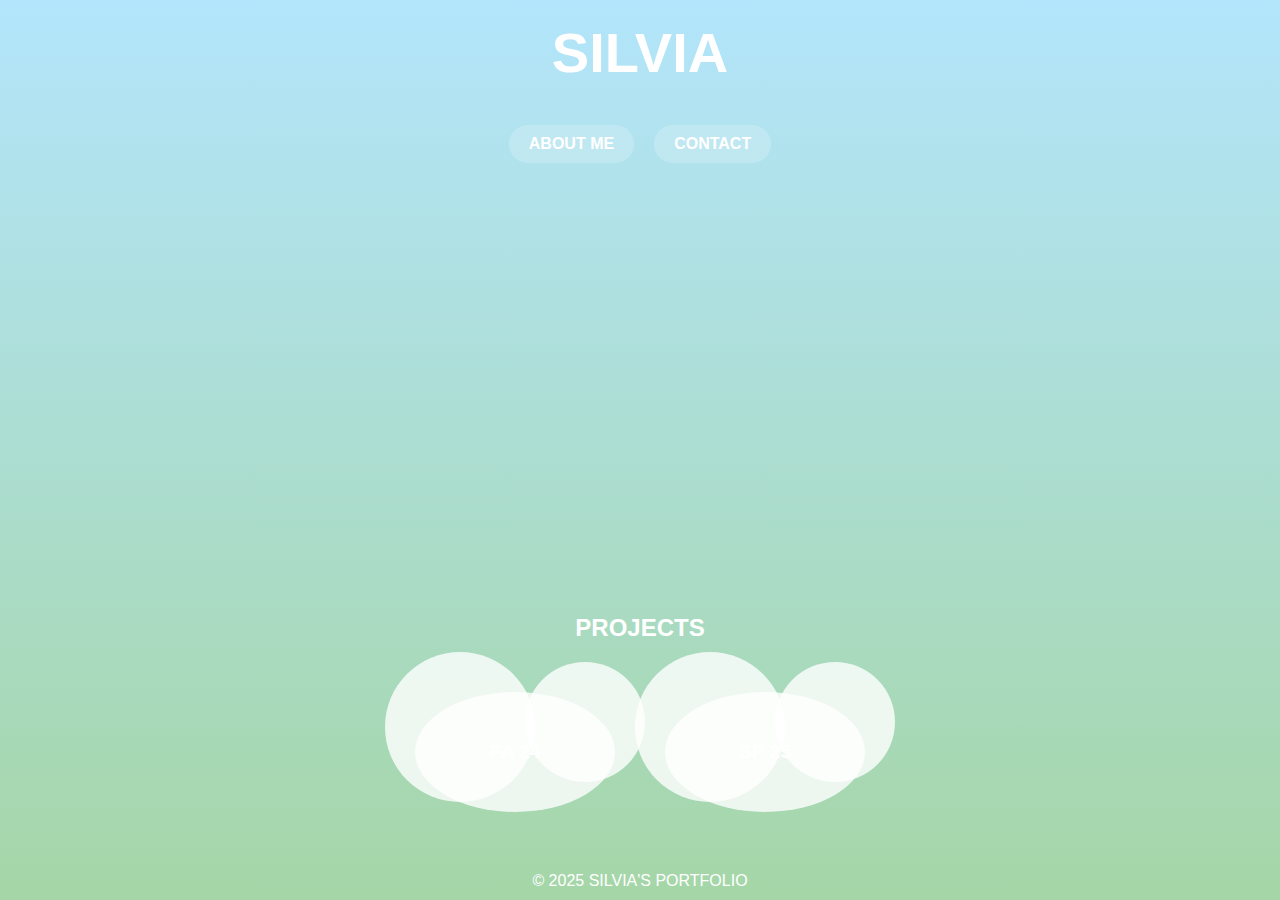
<file: index.html>
<!DOCTYPE html>
<html lang="en">
<head>
    <meta charset="UTF-8">
    <meta name="viewport" content="width=device-width, initial-scale=1.0">
    <title>Silvia's Portfolio</title>
    <style>
        * {
            margin: 0;
            padding: 0;
            box-sizing: border-box;
        }

        body {
            font-family: 'Arial', sans-serif;
            font-stretch: expanded;
            text-transform: uppercase;
            background: linear-gradient(to bottom, #b3e5fc, #a5d6a7);
            color: white;
            text-align: center;
            min-height: 100vh;
            display: flex;
            flex-direction: column;
        }

        header {
            padding: 20px;
        }

        header h1 {
            font-size: 3.5rem;
            font-weight: bold;
        }

        nav {
            display: flex;
            justify-content: center;
            gap: 20px;
            margin: 20px 0;
        }

        nav a {
            text-decoration: none;
            color: white;
            font-weight: bold;
            padding: 10px 20px;
            border-radius: 20px;
            background: rgba(255, 255, 255, 0.2);
        }

        main {
            flex: 1;
            display: flex;
            flex-direction: column;
            justify-content: flex-end;
            align-items: center;
            padding-bottom: 50px;
        }

        .cloud-container {
            display: flex;
            justify-content: center;
            gap: 50px;
            margin-top: 50px;
        }

        .cloud-icon {
            width: 200px;
            height: 120px;
            background: rgba(255, 255, 255, 0.8);
            border-radius: 50%;
            position: relative;
            cursor: pointer;
            display: flex;
            align-items: center;
            justify-content: center;
            font-size: 1.2rem;
            font-weight: bold;
        }

        .cloud-icon:before {
            content: '';
            position: absolute;
            width: 150px;
            height: 150px;
            background: rgba(255, 255, 255, 0.8);
            border-radius: 50%;
            top: -40px;
            left: -30px;
        }

        .cloud-icon:after {
            content: '';
            position: absolute;
            width: 120px;
            height: 120px;
            background: rgba(255, 255, 255, 0.8);
            border-radius: 50%;
            top: -30px;
            right: -30px;
        }

        footer {
            padding: 10px;
            background: transparent;
        }
    </style>
</head>
<body>
    <header>
        <h1>Silvia</h1>
    </header>

    <nav>
        <a href="about.html">About Me</a>
        <a href="contact.html">Contact</a>
    </nav>

    <main>
        <section>
            <h2>Projects</h2>
            <div class="cloud-container">
                <div class="cloud-icon" onclick="window.location.href='fa24.html'">FA 24</div>
                <div class="cloud-icon" onclick="window.location.href='sp25.html'">SP 25</div>
            </div>
        </section>
    </main>

    <footer>
        <p>&copy; 2025 Silvia's Portfolio</p>
    </footer>
</body>
</html>
</file>
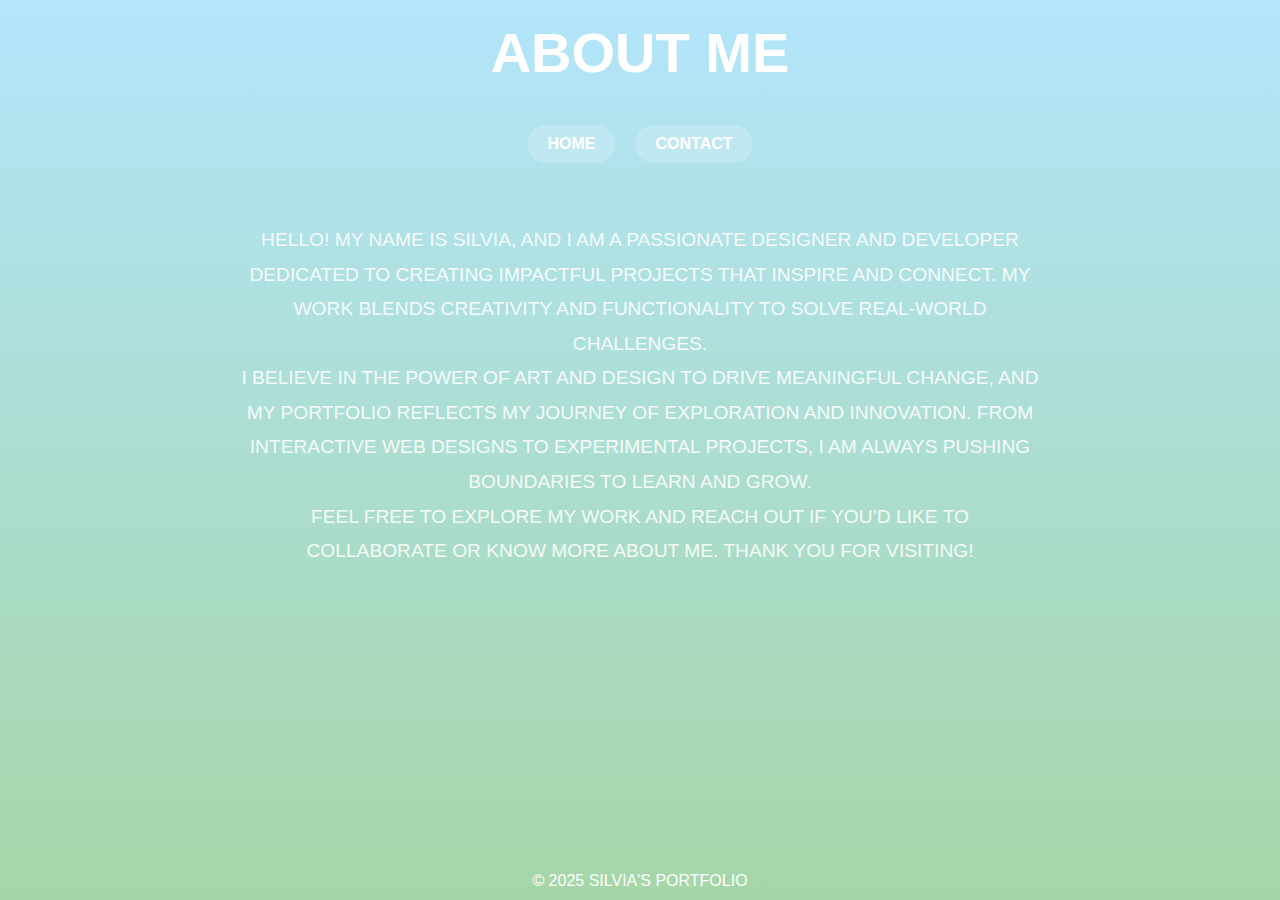
<file: about.html>
<!DOCTYPE html>
<html lang="en">
<head>
    <meta charset="UTF-8">
    <meta name="viewport" content="width=device-width, initial-scale=1.0">
    <title>About Me - Silvia's Portfolio</title>
    <style>
        * {
            margin: 0;
            padding: 0;
            box-sizing: border-box;
        }

        body {
            font-family: 'Arial', sans-serif;
            font-stretch: expanded;
            text-transform: uppercase;
            background: linear-gradient(to bottom, #b3e5fc, #a5d6a7);
            color: white;
            text-align: center;
            min-height: 100vh;
            display: flex;
            flex-direction: column;
        }

        header {
            padding: 20px;
        }

        header h1 {
            font-size: 3.5rem;
            font-weight: bold;
        }

        nav {
            display: flex;
            justify-content: center;
            gap: 20px;
            margin: 20px 0;
        }

        nav a {
            text-decoration: none;
            color: white;
            font-weight: bold;
            padding: 10px 20px;
            border-radius: 20px;
            background: rgba(255, 255, 255, 0.2);
        }

        main {
            flex: 1;
            padding: 40px 20px;
            display: flex;
            flex-direction: column;
            align-items: center;
        }

        .about-content {
            max-width: 800px;
            text-align: center;
            font-size: 1.2rem;
            line-height: 1.8;
            color: rgba(255, 255, 255, 0.9);
        }

        footer {
            padding: 10px;
            background: transparent;
        }
    </style>
</head>
<body>
    <header>
        <h1>About Me</h1>
    </header>

    <nav>
        <a href="index.html">Home</a>
        <a href="contact.html">Contact</a>
    </nav>

    <main>
        <div class="about-content">
            <p>Hello! My name is Silvia, and I am a passionate designer and developer dedicated to creating impactful projects that inspire and connect. My work blends creativity and functionality to solve real-world challenges.</p>

            <p>I believe in the power of art and design to drive meaningful change, and my portfolio reflects my journey of exploration and innovation. From interactive web designs to experimental projects, I am always pushing boundaries to learn and grow.</p>

            <p>Feel free to explore my work and reach out if you’d like to collaborate or know more about me. Thank you for visiting!</p>
        </div>
    </main>

    <footer>
        <p>&copy; 2025 Silvia's Portfolio</p>
    </footer>
</body>
</html>
</file>
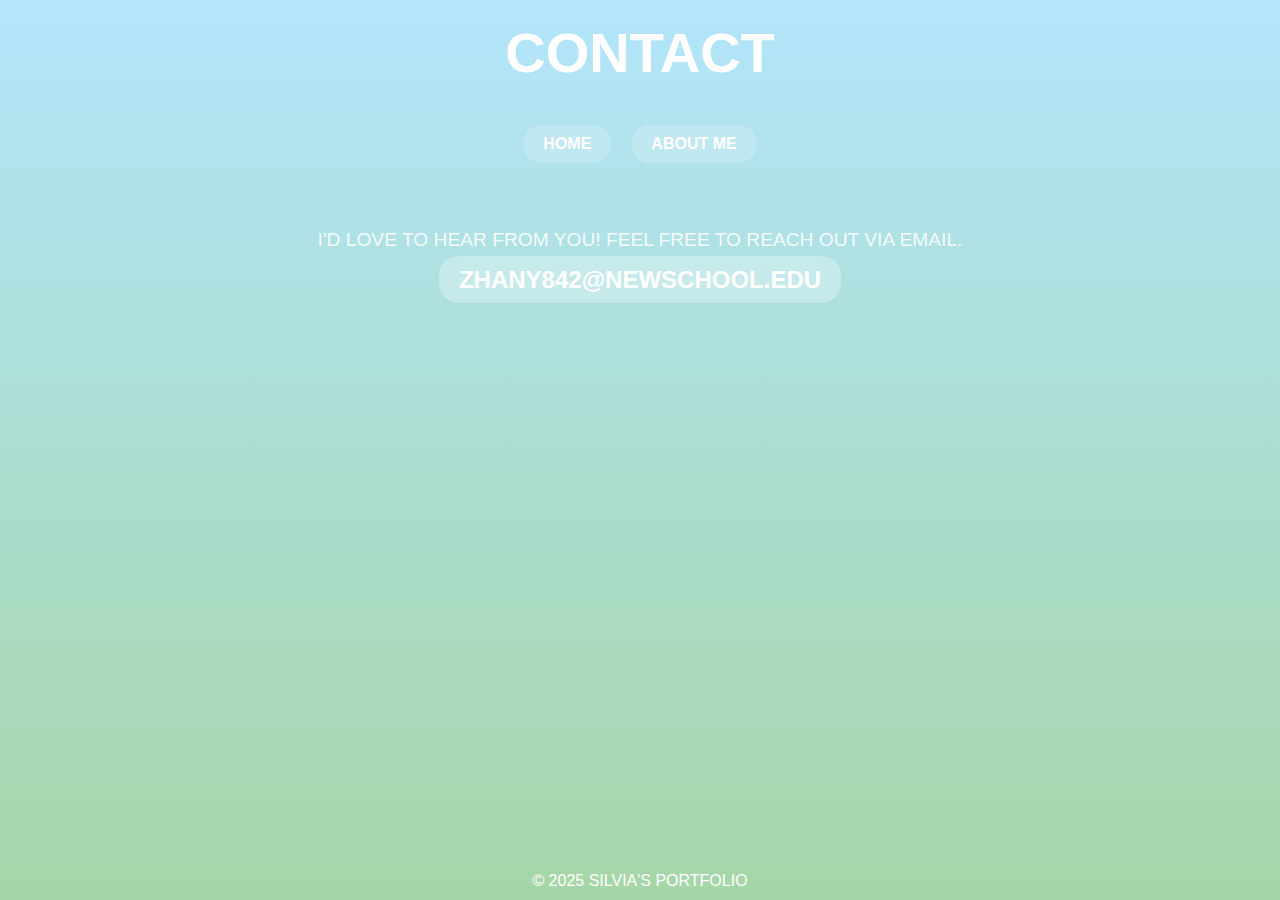
<file: contact.html>
<!DOCTYPE html>
<html lang="en">
<head>
    <meta charset="UTF-8">
    <meta name="viewport" content="width=device-width, initial-scale=1.0">
    <title>Contact - Silvia's Portfolio</title>
    <style>
        * {
            margin: 0;
            padding: 0;
            box-sizing: border-box;
        }

        body {
            font-family: 'Arial', sans-serif;
            font-stretch: expanded;
            text-transform: uppercase;
            background: linear-gradient(to bottom, #b3e5fc, #a5d6a7);
            color: white;
            text-align: center;
            min-height: 100vh;
            display: flex;
            flex-direction: column;
        }

        header {
            padding: 20px;
        }

        header h1 {
            font-size: 3.5rem;
            font-weight: bold;
        }

        nav {
            display: flex;
            justify-content: center;
            gap: 20px;
            margin: 20px 0;
        }

        nav a {
            text-decoration: none;
            color: white;
            font-weight: bold;
            padding: 10px 20px;
            border-radius: 20px;
            background: rgba(255, 255, 255, 0.2);
        }

        main {
            flex: 1;
            padding: 40px 20px;
            display: flex;
            flex-direction: column;
            align-items: center;
        }

        .contact-content {
            max-width: 800px;
            text-align: center;
            font-size: 1.2rem;
            line-height: 1.8;
            color: rgba(255, 255, 255, 0.9);
        }

        .contact-link {
            margin-top: 20px;
            font-size: 1.5rem;
            font-weight: bold;
            text-decoration: none;
            color: white;
            background: rgba(255, 255, 255, 0.3);
            padding: 10px 20px;
            border-radius: 20px;
        }

        footer {
            padding: 10px;
            background: transparent;
        }
    </style>
</head>
<body>
    <header>
        <h1>Contact</h1>
    </header>

    <nav>
        <a href="index.html">Home</a>
        <a href="about.html">About Me</a>
    </nav>

    <main>
        <div class="contact-content">
            <p>I'd love to hear from you! Feel free to reach out via email.</p>
            <a class="contact-link" href="mailto:zhany842@newschool.edu">zhany842@newschool.edu</a>
        </div>
    </main>

    <footer>
        <p>&copy; 2025 Silvia's Portfolio</p>
    </footer>
</body>
</html>
</file>
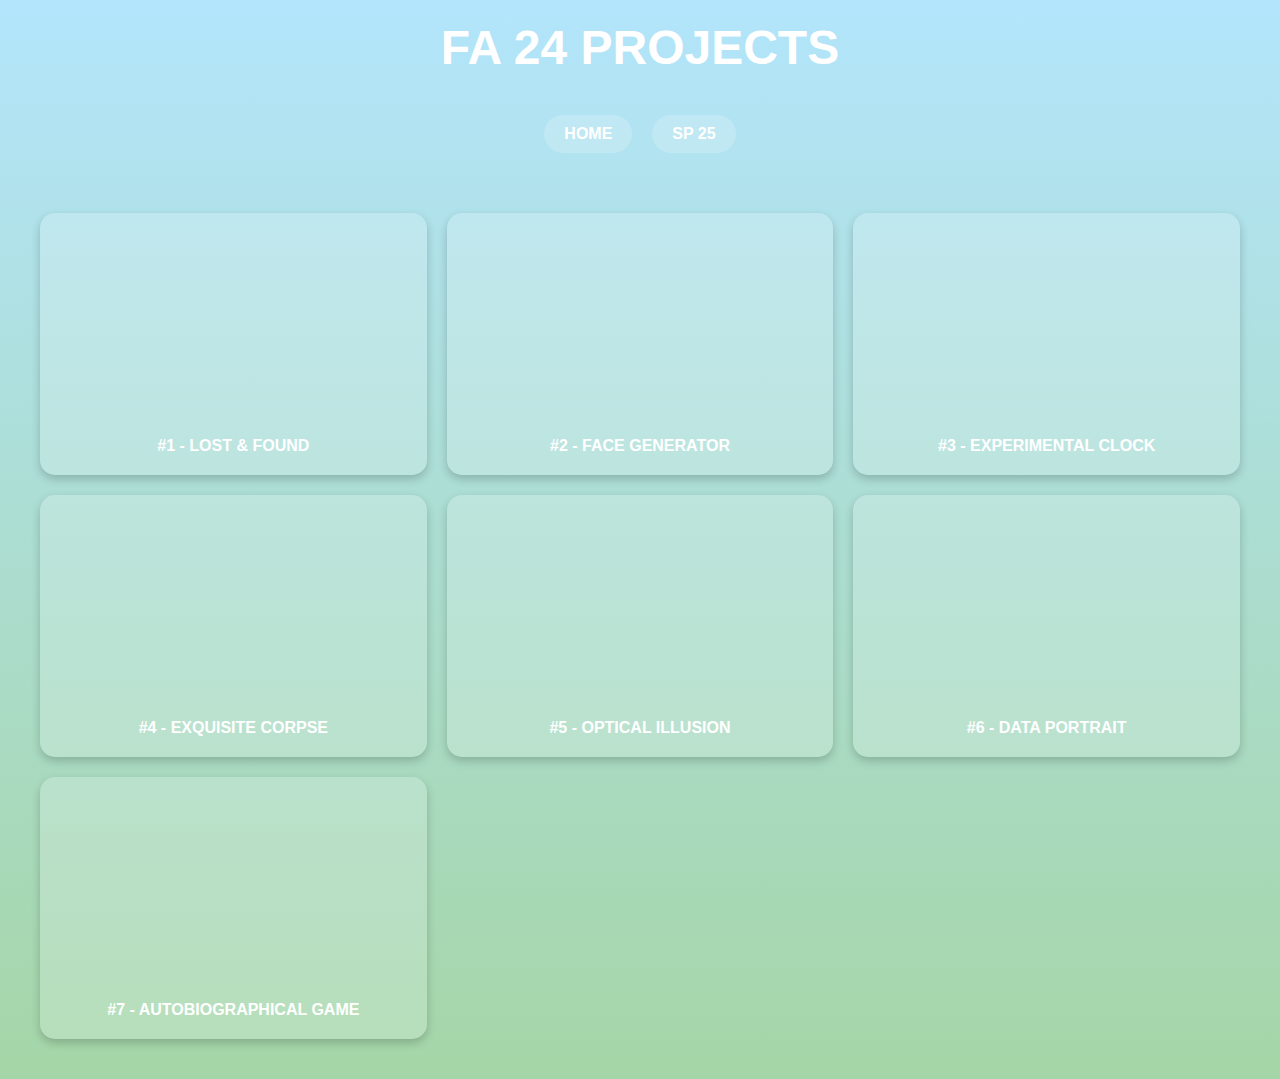
<file: fa24.html>
<!DOCTYPE html>
<html lang="en">
<head>
    <meta charset="UTF-8">
    <meta name="viewport" content="width=device-width, initial-scale=1.0">
    <title>FA 24 Projects - Silvia's Portfolio</title>
    <style>
        * {
            margin: 0;
            padding: 0;
            box-sizing: border-box;
        }

        body {
            font-family: Arial, sans-serif;
            font-stretch: ultra-condensed;
            text-transform: uppercase;
            background: linear-gradient(to bottom, #b3e5fc, #a5d6a7);
            color: white;
            text-align: center;
        }

        header {
            padding: 20px;
        }

        header h1 {
            font-size: 3rem;
            font-weight: bold;
        }

        nav {
            display: flex;
            justify-content: center;
            gap: 20px;
            margin: 20px 0;
        }

        nav a {
            text-decoration: none;
            color: white;
            font-weight: bold;
            padding: 10px 20px;
            border-radius: 20px;
            background: rgba(255, 255, 255, 0.2);
        }

        .projects-grid {
            display: grid;
            grid-template-columns: repeat(3, 1fr);
            gap: 20px;
            padding: 40px;
        }

        .project-card {
            background: rgba(255, 255, 255, 0.2);
            border-radius: 15px;
            overflow: hidden;
            box-shadow: 0 4px 10px rgba(0, 0, 0, 0.2);
            padding: 10px;
        }

        .project-card iframe {
            width: 100%;
            height: 200px;
            border: none;
        }

        .project-card a {
            display: block;
            padding: 10px;
            text-decoration: none;
            font-weight: bold;
            color: white;
        }
    </style>
</head>
<body>
    <header>
        <h1>FA 24 Projects</h1>
    </header>

    <nav>
        <a href="index.html">Home</a>
        <a href="sp25.html">SP 25</a>
    </nav>

    <section class="projects-grid">
        <div class="project-card">
            <iframe src="https://editor.p5js.org/silviazhangyq/full/X9zzD2-xq"></iframe>
            <a href="https://editor.p5js.org/silviazhangyq/full/X9zzD2-xq" target="_blank">#1 - Lost & Found</a>
        </div>
        <div class="project-card">
            <iframe src="https://editor.p5js.org/silviazhangyq/full/Eef1vOqsN"></iframe>
            <a href="https://editor.p5js.org/silviazhangyq/full/Eef1vOqsN" target="_blank">#2 - Face Generator</a>
        </div>
        <div class="project-card">
            <iframe src="https://editor.p5js.org/silviazhangyq/full/Y2AD3lW9Q"></iframe>
            <a href="https://editor.p5js.org/silviazhangyq/full/Y2AD3lW9Q" target="_blank">#3 - Experimental Clock</a>
        </div>
        <div class="project-card">
            <iframe src="https://editor.p5js.org/silviazhangyq/full/o2YnpEjMZ"></iframe>
            <a href="https://editor.p5js.org/silviazhangyq/full/o2YnpEjMZ" target="_blank">#4 - Exquisite Corpse</a>
        </div>
        <div class="project-card">
            <iframe src="https://editor.p5js.org/silviazhangyq/full/dn8pAtJ6g"></iframe>
            <a href="https://editor.p5js.org/silviazhangyq/full/dn8pAtJ6g" target="_blank">#5 - Optical Illusion</a>
        </div>
        <div class="project-card">
            <iframe src="https://editor.p5js.org/silviazhangyq/full/MS1jzSURM"></iframe>
            <a href="https://editor.p5js.org/silviazhangyq/full/MS1jzSURM" target="_blank">#6 - Data Portrait</a>
        </div>
        <div class="project-card">
            <iframe src="https://editor.p5js.org/silviazhangyq/full/Zdcb431P_"></iframe>
            <a href="https://editor.p5js.org/silviazhangyq/full/Zdcb431P_" target="_blank">#7 - Autobiographical Game</a>
        </div>
    </section>
</body>
</html>
</file>
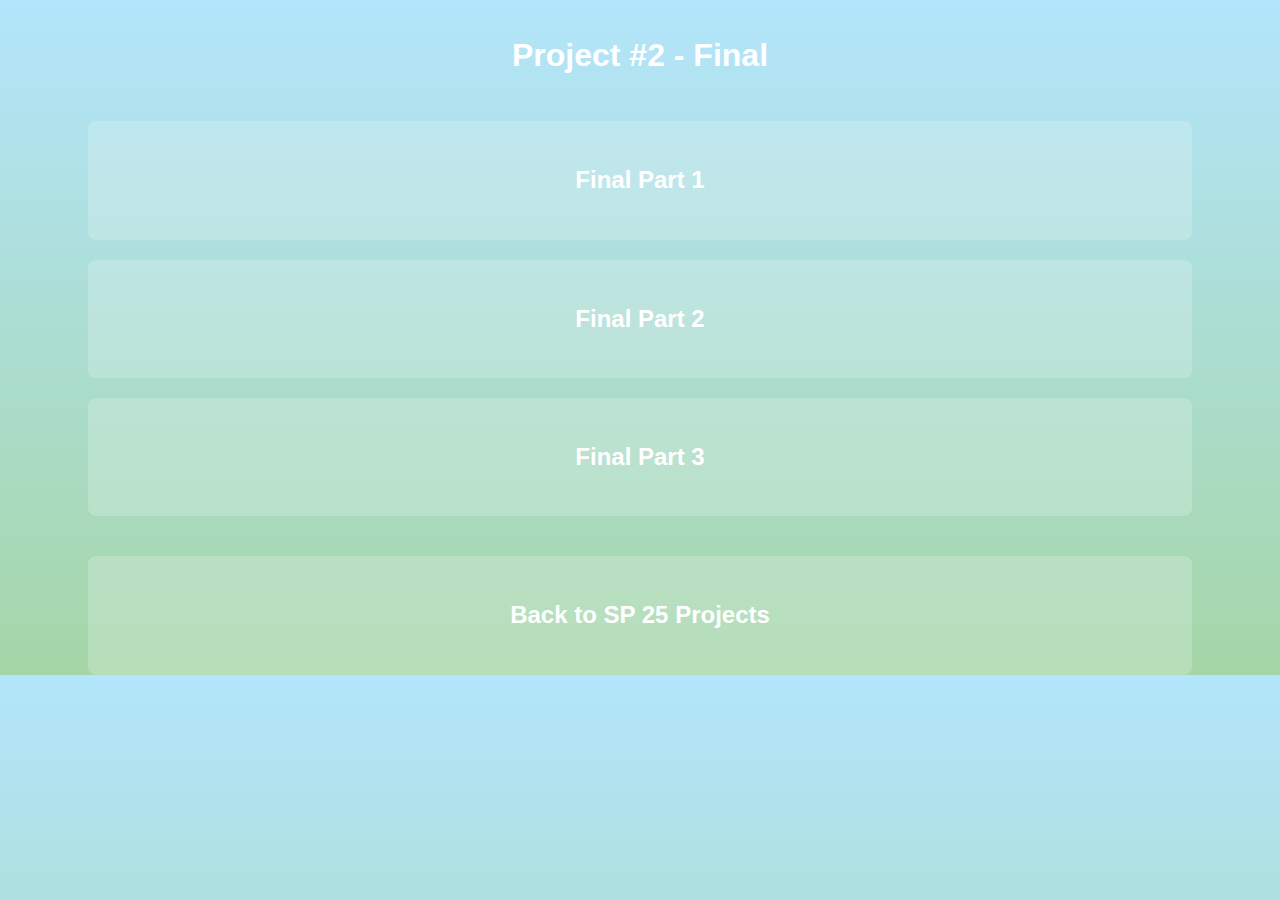
<file: project2-final.html>
<!DOCTYPE html>
<html lang="en">
<head>
    <meta charset="UTF-8">
    <meta name="viewport" content="width=device-width, initial-scale=1.0">
    <title>Project #2 - Final</title>
    <link rel="stylesheet" type="text/css" href="style.css">
    <style>
        body {
            font-family: Arial, sans-serif;
            background: linear-gradient(to bottom, #b3e5fc, #a5d6a7);
            text-align: center;
            color: white;
            margin: 0;
            padding: 0;
        }

        h1 {
            margin-top: 30px;
        }

        .link-container {
            margin-top: 40px;
            display: flex;
            flex-direction: column;
            align-items: center;
            gap: 20px;
        }

        .link-container a {
            display: inline-block;
            width: 80%;
            padding: 40px;
            background-color: rgba(255, 255, 255, 0.2);
            color: white;
            text-decoration: none;
            border-radius: 8px;
            font-size: 1.5rem;
            font-weight: bold;
        }

        .link-container a:hover {
            background-color: rgba(255, 255, 255, 0.4);
        }

        .back-link {
            margin-top: 40px;
        }
    </style>
</head>
<body>

    <h1>Project #2 - Final</h1>

    <div class="link-container">
        <a href="project2-final1.html">Final Part 1</a>
        <a href="project2-final2.html">Final Part 2</a>
        <a href="project2-final3.html">Final Part 3</a>
    </div>

    <div class="link-container back-link">
        <a href="sp25.html">Back to SP 25 Projects</a>
    </div>

</body>
</html>
</file>
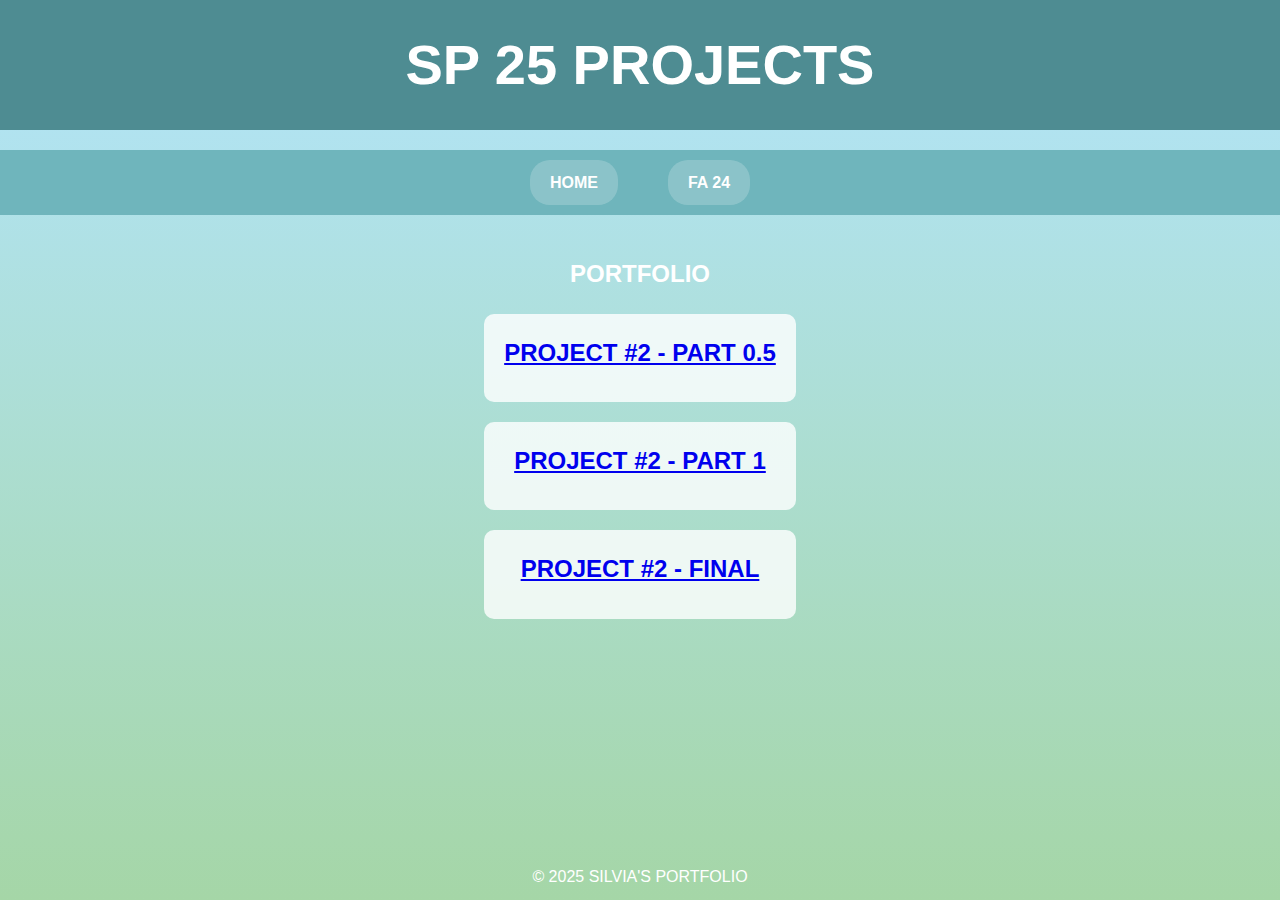
<file: sp25.html>
<!DOCTYPE html>
<html lang="en">
<head>
    <meta charset="UTF-8">
    <meta name="viewport" content="width=device-width, initial-scale=1.0">
    <title>SP 25 Projects - Silvia's Portfolio</title>
    <link rel="stylesheet" type="text/css" href="style.css">
    <style>
        * {
            margin: 0;
            padding: 0;
            box-sizing: border-box;
        }

        body {
            font-family: 'Arial', sans-serif;
            font-stretch: expanded;
            text-transform: uppercase;
            background: linear-gradient(to bottom, #b3e5fc, #a5d6a7);
            color: white;
            text-align: center;
            min-height: 100vh;
            display: flex;
            flex-direction: column;
        }

        header {
            padding: 20px;
        }

        header h1 {
            font-size: 3.5rem;
            font-weight: bold;
        }

        nav {
            display: flex;
            justify-content: center;
            gap: 20px;
            margin: 20px 0;
        }

        nav a {
            text-decoration: none;
            color: white;
            font-weight: bold;
            padding: 10px 20px;
            border-radius: 20px;
            background: rgba(255, 255, 255, 0.2);
        }

        main {
            flex: 1;
            padding: 20px;
            display: flex;
            flex-direction: column;
            align-items: center;
        }

        .project-list {
            display: flex;
            flex-direction: column;
            align-items: center;
            gap: 20px;
            margin-top: 20px;
        }

        .project-item {
            width: 100%;
            max-width: 700px;
            background: rgba(255, 255, 255, 0.8);
            border-radius: 10px;
            padding: 20px;
            text-align: center;
        }

        .project-item h3 {
            font-size: 1.5rem;
            color: #4682B4;
            margin-bottom: 10px;
        }

        footer {
            padding: 10px;
            background: transparent;
        }
    </style>
</head>
<body>
    <header>
        <h1>SP 25 Projects</h1>
    </header>

    <nav>
        <a href="index.html">Home</a>
        <a href="fa24.html">FA 24</a>
    </nav>

    <main>
        <h2>Portfolio</h2>
        <div class="project-list">
            <div class="project-item">
                <h3><a href="project2-0.5.html">Project #2 - Part 0.5</a></h3>
            </div>
            <div class="project-item">
                <h3><a href="project2-1.html">Project #2 - Part 1</a></h3>
            </div>
            <div class="project-item">
                <h3><a href="project2-final.html">Project #2 - Final</a></h3>
            </div>
        </div>
    </main>

    <footer>
        <p>&copy; 2025 Silvia's Portfolio</p>
    </footer>
</body>
</html>
</file>
<file: style.css>
body {
    font-family: Arial, sans-serif;
    line-height: 1.6;
    background: linear-gradient(to bottom, #dff5f3, #8eb4b9);
    margin: 0;
    padding: 0;
    color: #333;
}

header {
    background-color: #4e8c92;
    color: white;
    text-align: center;
    padding: 20px 0;
}

nav {
    display: flex;
    justify-content: center;
    background-color: #6fb5bc;
    padding: 10px 0;
}

nav a {
    margin: 0 15px;
    text-decoration: none;
    color: white;
    font-weight: bold;
}

main {
    padding: 20px;
}

section {
    margin: 20px 0;
    padding: 20px;
    background: #e0f2f5;
    border-radius: 8px;
    box-shadow: 0 2px 4px rgba(0, 0, 0, 0.1);
}

footer {
    background-color: #4e8c92;
    color: white;
    text-align: center;
    padding: 10px 0;
    margin-top: 20px;
}
</file>
